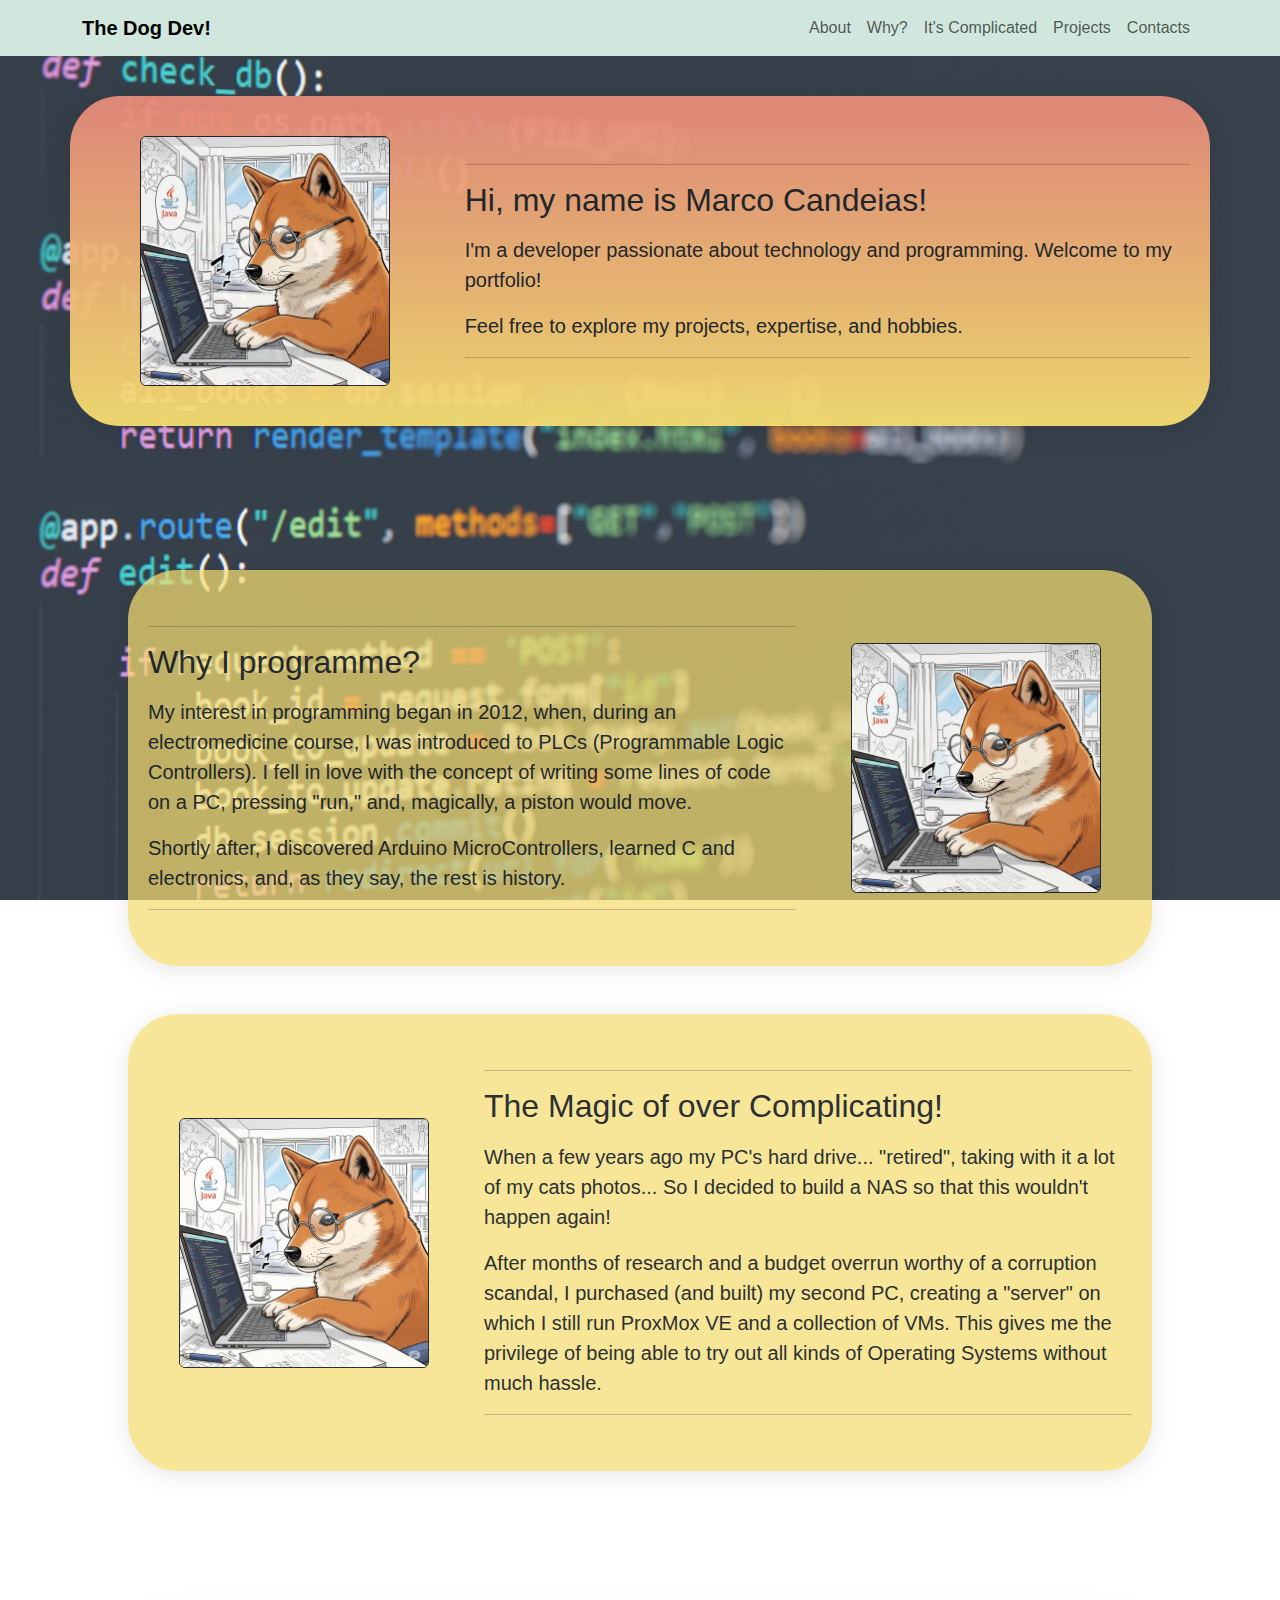
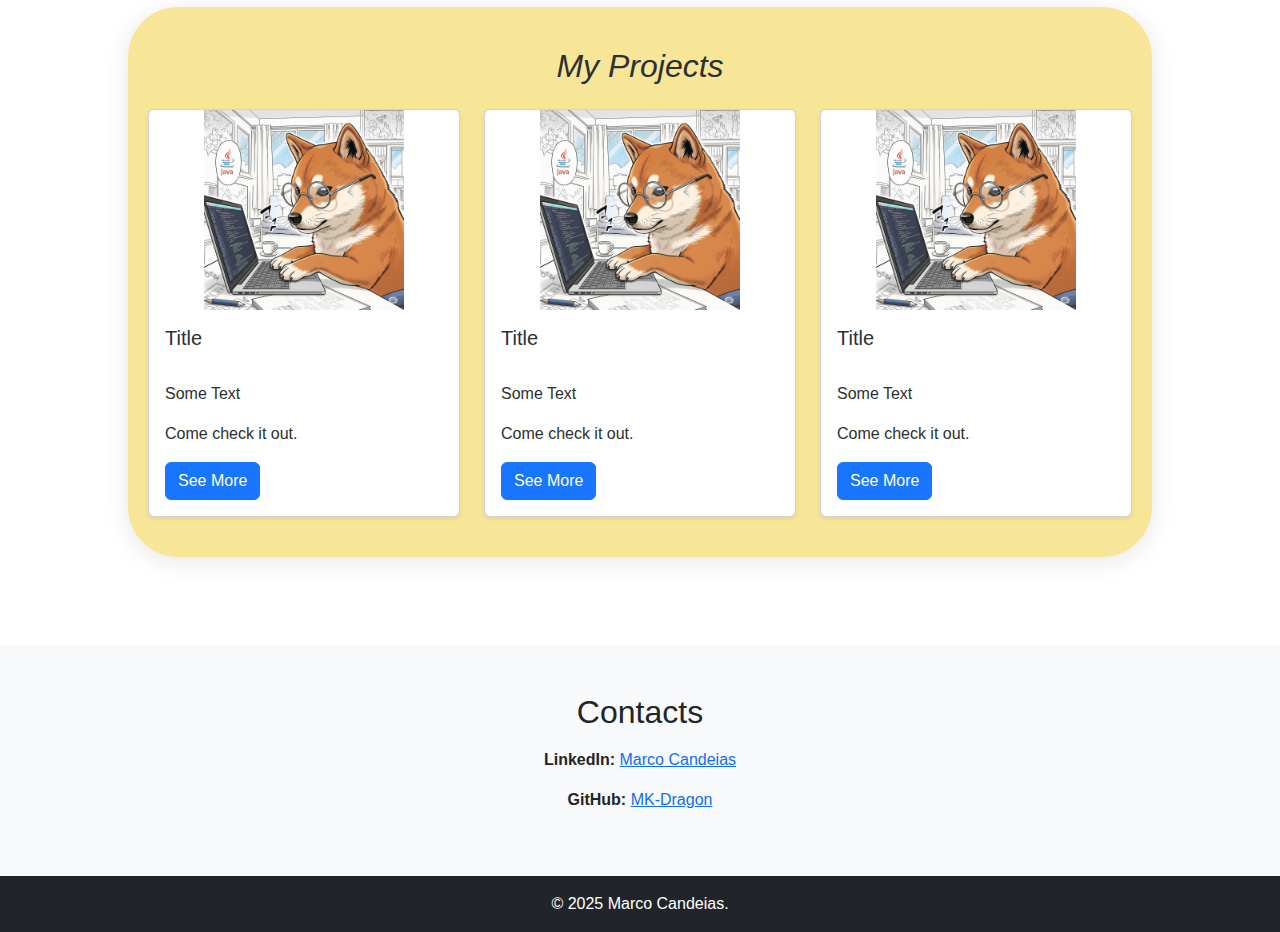
<file: page/pag1_me.html>
<!DOCTYPE html>
<html lang="pt">
<head>
    <meta charset="UTF-8">
    <meta name="viewport" content="width=device-width, initial-scale=1.0">
    <title>Dog Dev - About Me</title>
    <link href="https://cdn.jsdelivr.net/npm/bootstrap@5.3.0/dist/css/bootstrap.min.css" rel="stylesheet">
    <link rel="stylesheet" href="../style.css">
    <link rel="icon" type="image/x-icon" href="img/atec_logo_nbg.ico">
</head>
<body>

    <nav class="navbar navbar-expand-lg navbar-light bg-success-subtle fixed-top mk_top_bot">
        <div class="container">
            <a class="navbar-brand" href="../index.html"><b>The Dog Dev!</b></a>
            
            <button class="navbar-toggler" type="button" data-bs-toggle="collapse" data-bs-target="#navbarNav" aria-controls="navbarNav" aria-expanded="false" aria-label="Toggle navigation">
                <span class="navbar-toggler-icon"></span>
            </button>
            
            <div class="collapse navbar-collapse justify-content-end" id="navbarNav">
                <ul class="navbar-nav">
                    <li class="nav-item">
                        <a class="nav-link" href="#sobre">About</a>
                    </li>

                    <li class="nav-item">
                        <a class="nav-link" href="#porque_programo">Why?</a>
                    </li>
                    <li class="nav-item">
                        <a class="nav-link" href="#magia_complicar">It's Complicated</a>
                    </li>

                    <li class="nav-item">
                        <a class="nav-link" href="#projeto">Projects</a>
                    </li>
                    <li class="nav-item">
                        <a class="nav-link" href="#contato">Contacts</a>
                    </li>
                </ul>
            </div>
        </div>
    </nav>


    <!-- intro -->
    <a name="sobre"></a>
    <br><br>
    <div class="container my-5 bloco-apresentacao">
        <div class="row align-items-center">
            <div class="col-md-4 text-center">
                <img src="../img/dog.png" alt="Foto de perfil" class="img-fluid rounded border border-dark" style="max-width: 250px;">
            </div>
            <div class="col-md-8">
                <hr>
                <h2 class="mb-3">Hi, my name is Marco Candeias!</h2>
                <p class="lead">I'm a developer passionate about technology and programming. Welcome to my portfolio!</p>
                <p class="lead">Feel free to explore my projects, expertise, and hobbies.</p>
                <hr>
            </div>
        </div>
    </div>

    <br><br>

    <!-- article -->

    <a name="porque_programo"></a>
    <div class="container my-5 bloco-apresentacao2">
        <div class="row align-items-center">
            
            <div class="col-md-8">
                <hr>
                <h2 class="mb-3">Why I programme?</h2>
                <p class="lead">My interest in programming began in 2012, when, during an electromedicine course, I was introduced to PLCs (Programmable Logic Controllers).
                    I fell in love with the concept of writing some lines of code on a PC, pressing "run," and, magically, a piston would move.
                </p>
                <p class="lead">Shortly after, I discovered Arduino MicroControllers, learned C and electronics, and, as they say, the rest is history.</p>
                <hr>
            </div>
            <div class="col-md-4 text-center">
                <img src="../img/dog.png" alt="Foto de perfil" class="img-fluid rounded border border-dark" style="max-width: 250px;">
            </div>
        </div>
    </div>

    <a name="magia_complicar"></a>
    <div class="container my-5 bloco-apresentacao2">
        <div class="row align-items-center">
            <div class="col-md-4 text-center">
                <img src="../img/dog.png" alt="Foto de perfil" class="img-fluid rounded border border-dark" style="max-width: 250px;">
            </div>
            <div class="col-md-8">
                <hr>
                <h2 class="mb-3">The Magic of over Complicating!</h2>
                <p class="lead">When a few years ago my PC's hard drive... "retired", taking with it a lot of my cats photos... So I decided to build a NAS so that this wouldn't happen again!</p>
                <p class="lead">After months of research and a budget overrun worthy of a corruption scandal, I purchased (and built) my second PC, creating a "server" on which I still run ProxMox VE and a collection of VMs.
                    This gives me the privilege of being able to try out all kinds of Operating Systems without much hassle.
                </p>
                <hr>
            </div>
        </div>
    </div>


    <a name="projeto"></a>
    <section id="projetos" class="py-5">
        <div class="container bloco-apresentacao2">
            <h2 class="text-center mb-4"><i>My Projects</i></h2>
            <div class="row row-cols-1 row-cols-md-3 g-4">

                <div class="col">
                    <div class="card h-100 shadow-sm">
                        <img src="../img/dog.png" class="card-img-top" alt="Imagem do Projeto 1" style="object-fit: contain;">
                        <div class="card-body">
                            <h5 class="card-title">Title</h5>
                            <br>
                            <p class="card-text">Some Text</p>
                            <p class="card-text">Come check it out.</p>
                            <a href="../page/" class="btn btn-primary">See More</a>
                        </div>
                    </div>
                </div>

                <div class="col">
                    <div class="card h-100 shadow-sm">
                        <img src="../img/dog.png" class="card-img-top" alt="Imagem do Projeto 2" style="object-fit: contain;">
                        <div class="card-body">
                            <h5 class="card-title">Title</h5>
                            <br>
                            <p class="card-text">Some Text</p>
                            <p class="card-text">Come check it out.</p>
                            <a href="../page/" class="btn btn-primary">See More</a>
                        </div>
                    </div>
                </div>

                <div class="col">
                    <div class="card h-100 shadow-sm">
                        <img src="../img/dog.png" class="card-img-top" alt="Imagem do Projeto 3" style="object-fit: contain;">
                        <div class="card-body">
                            <h5 class="card-title">Title</h5>
                            <br>
                            <p class="card-text">Some Text</p>
                            <p class="card-text">Come check it out.</p>
                            <a href="../Trabalho_03/index.html" class="btn btn-primary">See More</a>
                        </div>
                    </div>
                </div>

            </div>
        </div>
    </section>


    <!-- Footer and Contacts -->
    <a name="contato"></a>
    <section id="contato" class="bg-light py-5 mk_top_bot">
        <div class="container text-center">
            <h2 class="mb-3">Contacts</h2>
            <p><b>LinkedIn:</b> <a href="https://www.linkedin.com" target="_blank">Marco Candeias</a></p>
            <p><b>GitHub:</b> <a href="https://github.com/MK-Dragon/My_Portfolio" target="_blank">MK-Dragon</a></p>
        </div>
    </section>

    <footer class="bg-dark text-white text-center py-3">
        <p class="mb-0">© 2025 Marco Candeias.</p>
    </footer>

    <script src="https://cdn.jsdelivr.net/npm/bootstrap@5.3.0/dist/js/bootstrap.bundle.min.js"></script>
</body>
</html>
</file>
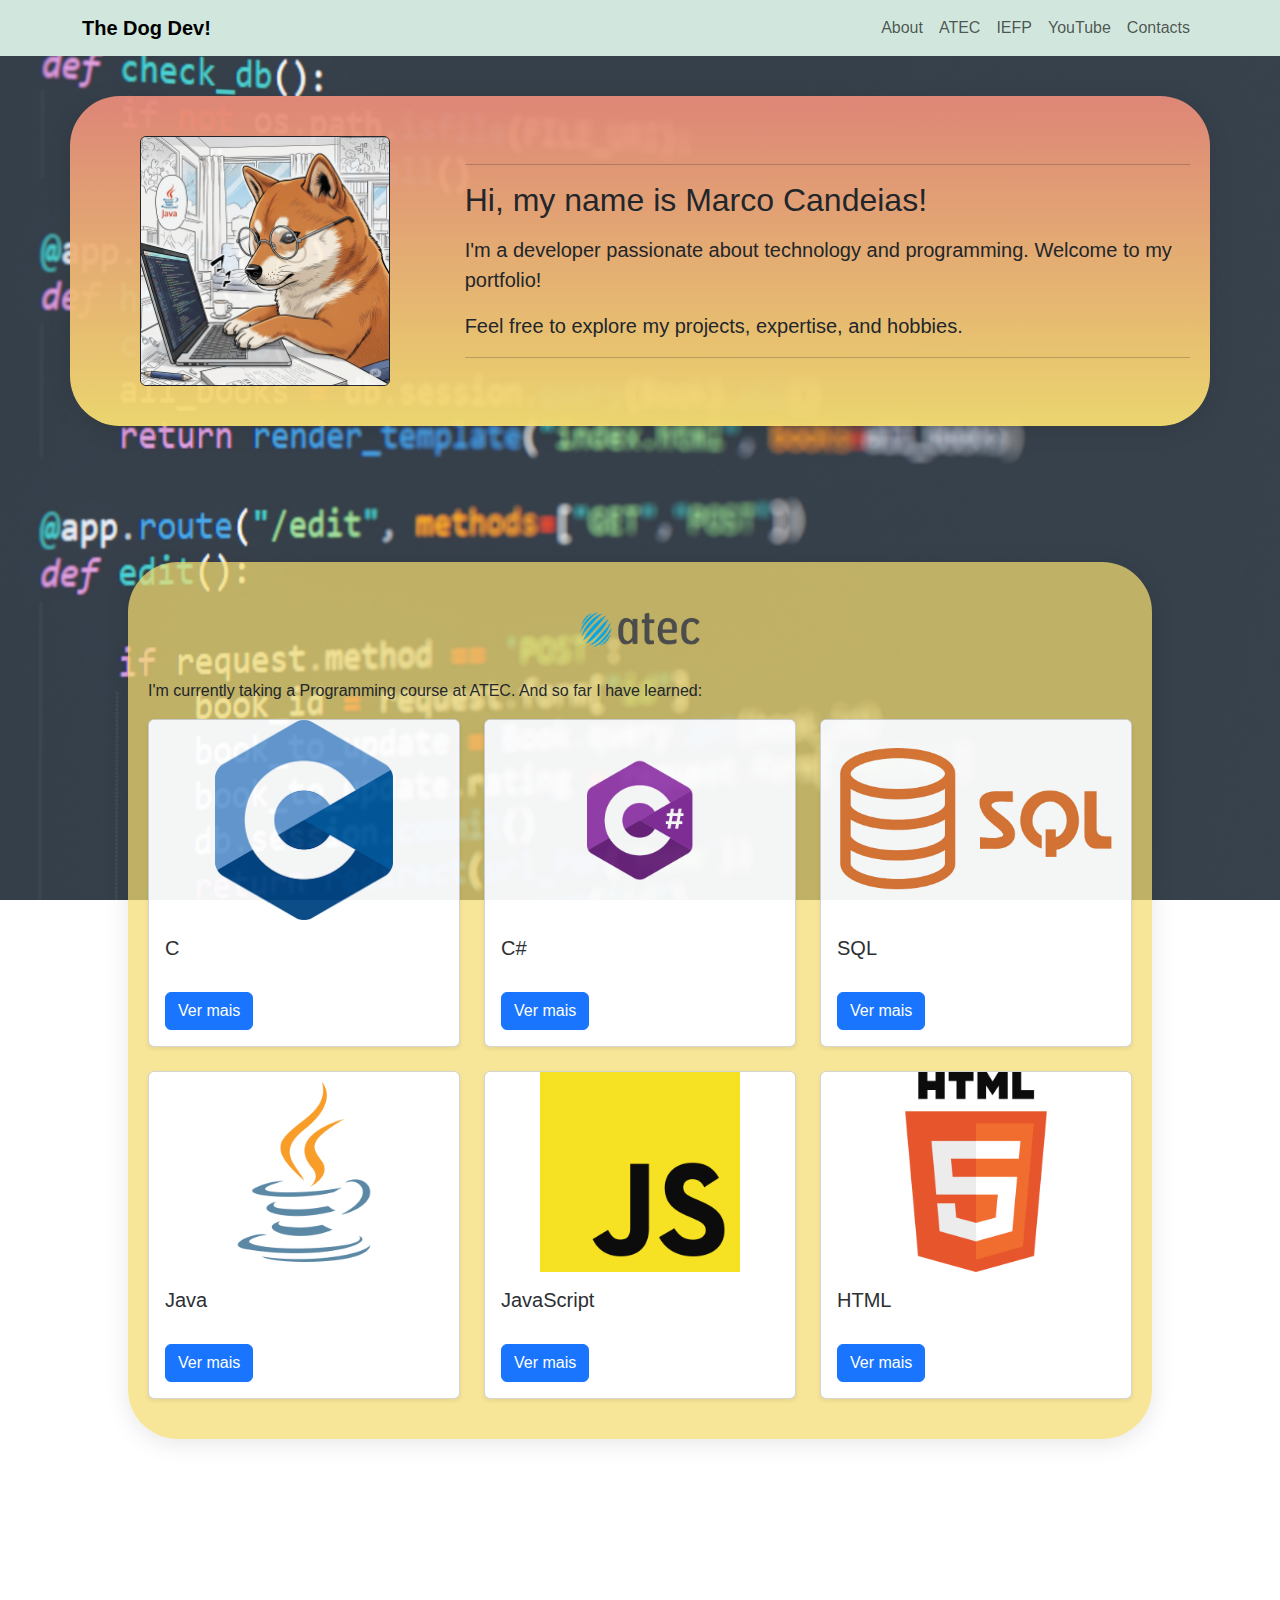
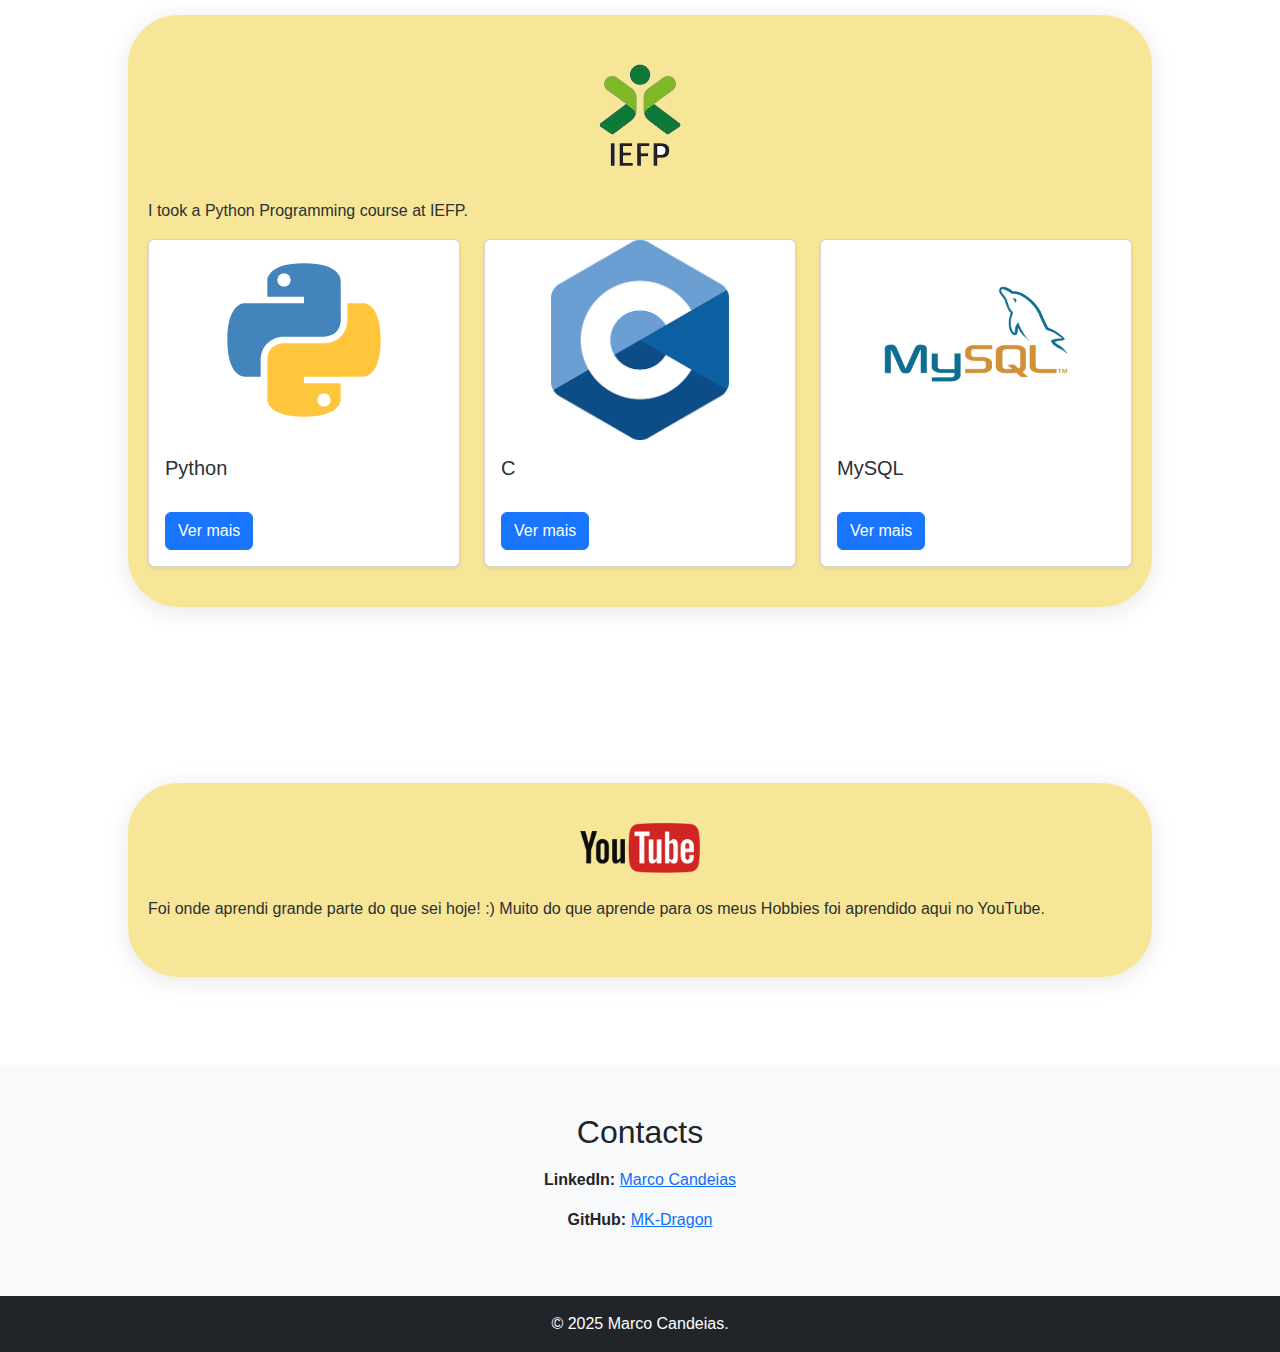
<file: page/pag2_skils.html>
<!DOCTYPE html>
<html lang="pt">
<head>
    <meta charset="UTF-8">
    <meta name="viewport" content="width=device-width, initial-scale=1.0">
    <title>Dog Dev - Skill Set</title>
    <link href="https://cdn.jsdelivr.net/npm/bootstrap@5.3.0/dist/css/bootstrap.min.css" rel="stylesheet">
    <link rel="stylesheet" href="../style.css">
    <link rel="icon" type="image/x-icon" href="img/atec_logo_nbg.ico">
</head>
<body>

    <nav class="navbar navbar-expand-lg navbar-light bg-success-subtle fixed-top mk_top_bot">
        <div class="container">
            <a class="navbar-brand" href="../index.html"><b>The Dog Dev!</b></a>
            
            <button class="navbar-toggler" type="button" data-bs-toggle="collapse" data-bs-target="#navbarNav" aria-controls="navbarNav" aria-expanded="false" aria-label="Toggle navigation">
                <span class="navbar-toggler-icon"></span>
            </button>
            
            <div class="collapse navbar-collapse justify-content-end" id="navbarNav">
                <ul class="navbar-nav">
                    <li class="nav-item">
                        <a class="nav-link" href="#sobre">About</a>
                    </li>

                    <li class="nav-item">
                        <a class="nav-link" href="#atec">ATEC</a>
                    </li>
                    <li class="nav-item">
                        <a class="nav-link" href="#iefp">IEFP</a>
                    </li>
                    <li class="nav-item">
                        <a class="nav-link" href="#youtube">YouTube</a>
                    </li>

                    <li class="nav-item">
                        <a class="nav-link" href="#contato">Contacts</a>
                    </li>
                </ul>
            </div>
        </div>
    </nav>


    <!-- intro -->
    <a name="sobre"></a>
    <br><br>
    <div class="container my-5 bloco-apresentacao">
        <div class="row align-items-center">
            <div class="col-md-4 text-center">
                <img src="../img/dog.png" alt="Foto de perfil" class="img-fluid rounded border border-dark" style="max-width: 250px;">
            </div>
            <div class="col-md-8">
                <hr>
                <h2 class="mb-3">Hi, my name is Marco Candeias!</h2>
                <p class="lead">I'm a developer passionate about technology and programming. Welcome to my portfolio!</p>
                <p class="lead">Feel free to explore my projects, expertise, and hobbies.</p>
                <hr>
            </div>
        </div>
    </div>

    <!-- ATEC -->
    <a name="atec"></a>
    <section id="projetos" class="py-5">
        <div class="container bloco-apresentacao2">
            <h2 class="text-center mb-4">
                <img src="../img/atec.png" alt="iefp logo" style="width: 120px; float: center;"></a>
            </h2>
            <p>I'm currently taking a Programming course at ATEC. And so far I have learned:</p>
            
            <div class="row row-cols-1 row-cols-md-3 g-4">

                <div class="col">
                    <div class="card h-100 shadow-sm">
                        <img src="../img/C_Logo.png" class="card-img-top" alt="Imagem do Projeto 2" style="object-fit: contain;">
                        <div class="card-body">
                            <h5 class="card-title">C</h5>
                            <br>
                            <a href="../page/pag2_skils.html" class="btn btn-primary">Ver mais</a>
                        </div>
                    </div>
                </div>

                <div class="col">
                    <div class="card h-100 shadow-sm">
                        <img src="../img/Csharp_Logo.png" class="card-img-top" alt="Imagem do Projeto 3" style="object-fit: contain;">
                        <div class="card-body">
                            <h5 class="card-title">C#</h5>
                            <br>
                            <a href="../Trabalho_03/index.html" class="btn btn-primary">Ver mais</a>
                        </div>
                    </div>
                </div>

                <div class="col">
                    <div class="card h-100 shadow-sm">
                        <img src="../img/SQL_logo.png" class="card-img-top" alt="Imagem do Projeto 3" style="object-fit: contain;">
                        <div class="card-body">
                            <h5 class="card-title">SQL</h5>
                            <br>
                            <a href="../Trabalho_03/index.html" class="btn btn-primary">Ver mais</a>
                        </div>
                    </div>
                </div>

                <!--  -->

                <div class="col">
                    <div class="card h-100 shadow-sm">
                        <img src="../img/java.webp" class="card-img-top" alt="Imagem do Projeto 3" style="object-fit: contain;">
                        <div class="card-body">
                            <h5 class="card-title">Java</h5>
                            <br>
                            <a href="../Trabalho_03/index.html" class="btn btn-primary">Ver mais</a>
                        </div>
                    </div>
                </div>


                <div class="col">
                    <div class="card h-100 shadow-sm">
                        <img src="../img/JavaScript_logo.png" class="card-img-top" alt="Imagem do Projeto 1" style="object-fit: contain;">
                        <div class="card-body">
                            <h5 class="card-title">JavaScript</h5>
                            <br>
                            <a href="../page/" class="btn btn-primary">Ver mais</a>
                        </div>
                    </div>
                </div>

                <div class="col">
                    <div class="card h-100 shadow-sm">
                        <img src="../img/html_logo.png" class="card-img-top" alt="Imagem do Projeto 3" style="object-fit: contain;">
                        <div class="card-body">
                            <h5 class="card-title">HTML</h5>
                            <br>
                            <a href="../Trabalho_03/index.html" class="btn btn-primary">Ver mais</a>
                        </div>
                    </div>
                </div>

                <!--  -->
                

            </div>
        </div>
    </section>

    

    <!-- IEFP -->
    <a name="iefp"></a>
    <section id="projetos" class="py-5">
        <div class="container bloco-apresentacao2">
            <h2 class="text-center mb-4">
                <img src="../img/iefp_logo.jpg" alt="iefp logo" style="width: 120px; float: center;"></a>
            </h2>
            <p>I took a Python Programming course at IEFP.</p>            
            <div class="row row-cols-1 row-cols-md-3 g-4">

                <div class="col">
                    <div class="card h-100 shadow-sm">
                        <img src="../img/Python_logo_01.svg" class="card-img-top" alt="python image" style="object-fit: contain;">
                        <div class="card-body">
                            <h5 class="card-title">Python</h5>
                            <br>
                            <a href="../page/" class="btn btn-primary">Ver mais</a>
                        </div>
                    </div>
                </div>

                <div class="col">
                    <div class="card h-100 shadow-sm">
                        <img src="../img/C_Logo.png" class="card-img-top" alt="Imagem do Projeto 2" style="object-fit: contain;">
                        <div class="card-body">
                            <h5 class="card-title">C</h5>
                            <br>
                            <a href="../page/pag2_skils.html" class="btn btn-primary">Ver mais</a>
                        </div>
                    </div>
                </div>

                <div class="col">
                    <div class="card h-100 shadow-sm">
                        <img src="../img/mySQL.png" class="card-img-top" alt="Imagem do Projeto 3" style="object-fit: contain;">
                        <div class="card-body">
                            <h5 class="card-title">MySQL</h5>
                            <br>
                            <a href="../Trabalho_03/index.html" class="btn btn-primary">Ver mais</a>
                        </div>
                    </div>
                </div>

            </div>
        </div>
    </section>


    <!-- Youtube -->
    <a name="youtube"></a>
    <section id="projetos" class="py-5">
        <div class="container bloco-apresentacao2">
            <h2 class="text-center mb-4">
                <img src="../img/YouTube_logo.png" alt="youtube logo" style="width: 120px; float: center;"></a>
            </h2>
            <p>Foi onde aprendi grande parte do que sei hoje! :) Muito do que aprende para os meus Hobbies foi aprendido aqui no YouTube. </p>
            
            
        </div>
    </section>


    

    <!-- Footer and Contacts -->
    <a name="contato"></a>
    <section id="contato" class="bg-light py-5 mk_top_bot">
        <div class="container text-center">
            <h2 class="mb-3">Contacts</h2>
            <p><b>LinkedIn:</b> <a href="https://www.linkedin.com" target="_blank">Marco Candeias</a></p>
            <p><b>GitHub:</b> <a href="https://github.com/MK-Dragon/My_Portfolio" target="_blank">MK-Dragon</a></p>
        </div>
    </section>

    <footer class="bg-dark text-white text-center py-3">
        <p class="mb-0">© 2025 Marco Candeias.</p>
    </footer>

    <script src="https://cdn.jsdelivr.net/npm/bootstrap@5.3.0/dist/js/bootstrap.bundle.min.js"></script>
</body>
</html>
</file>
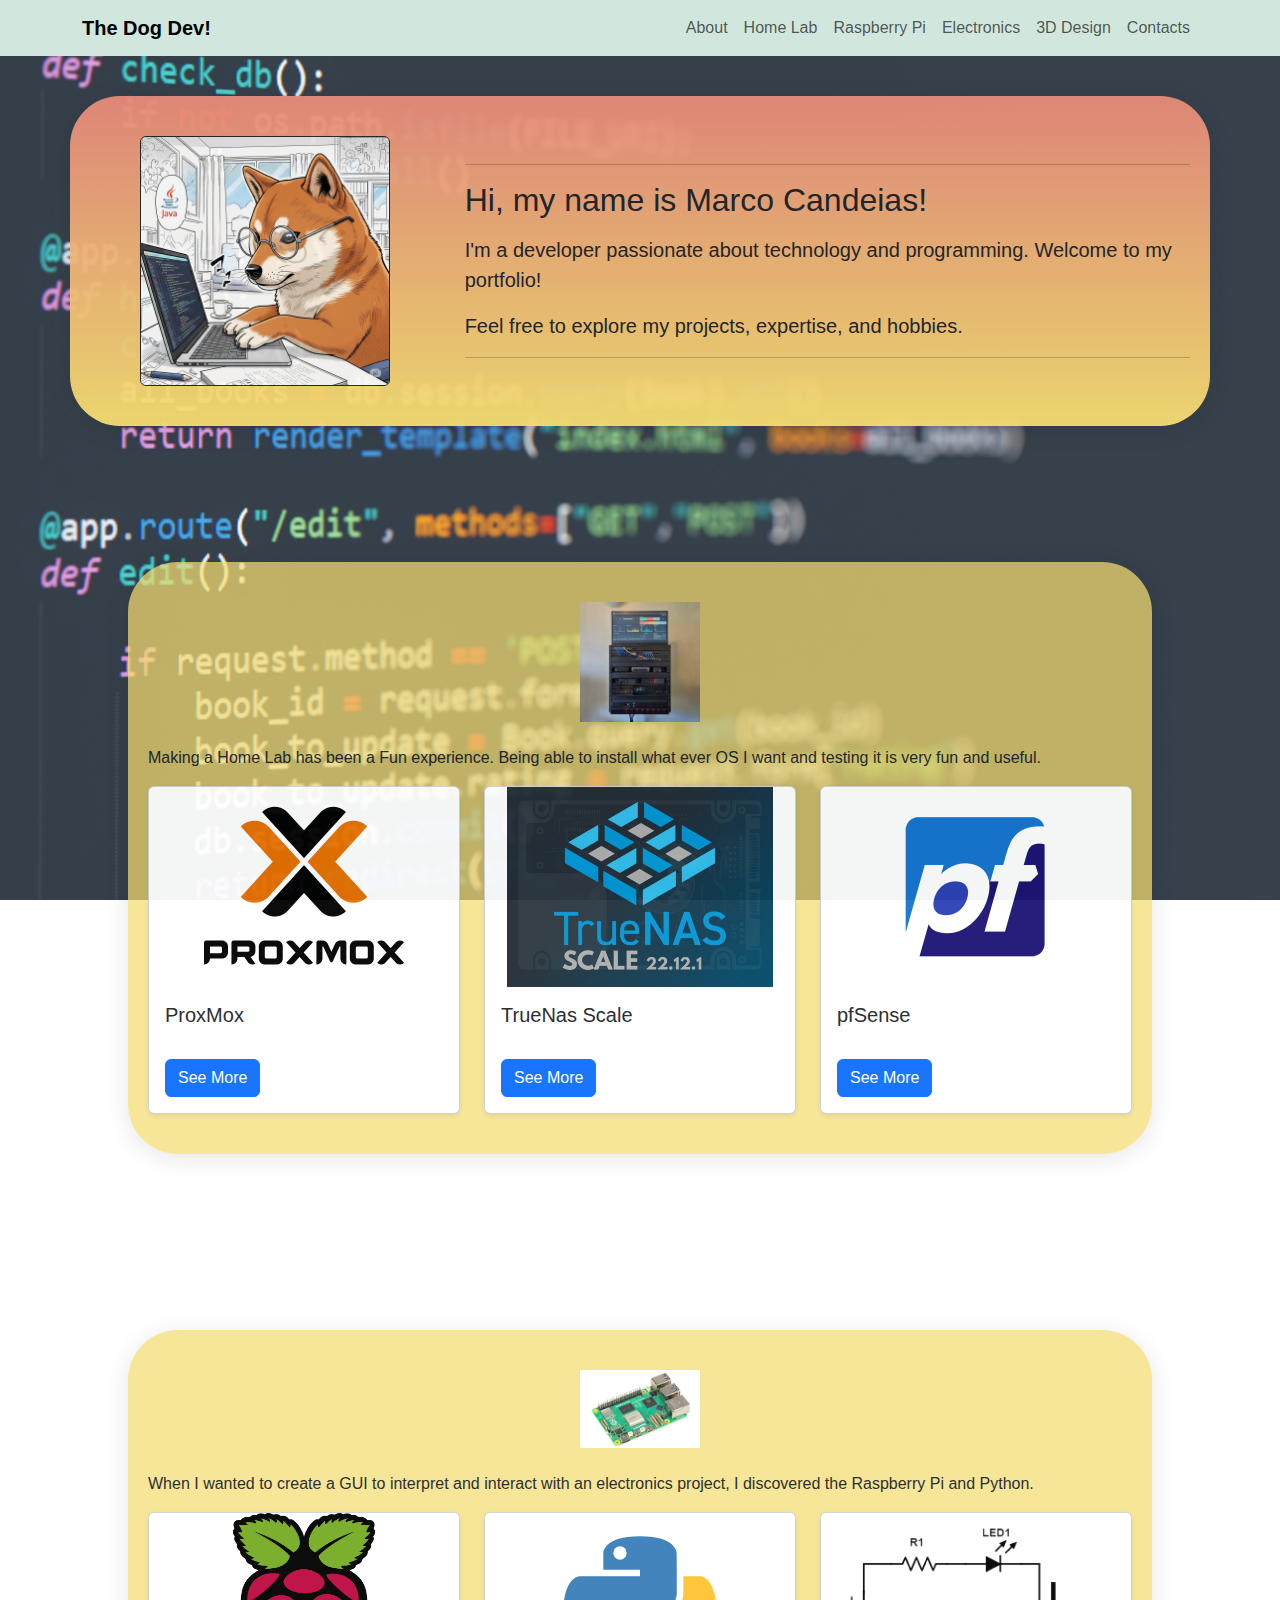
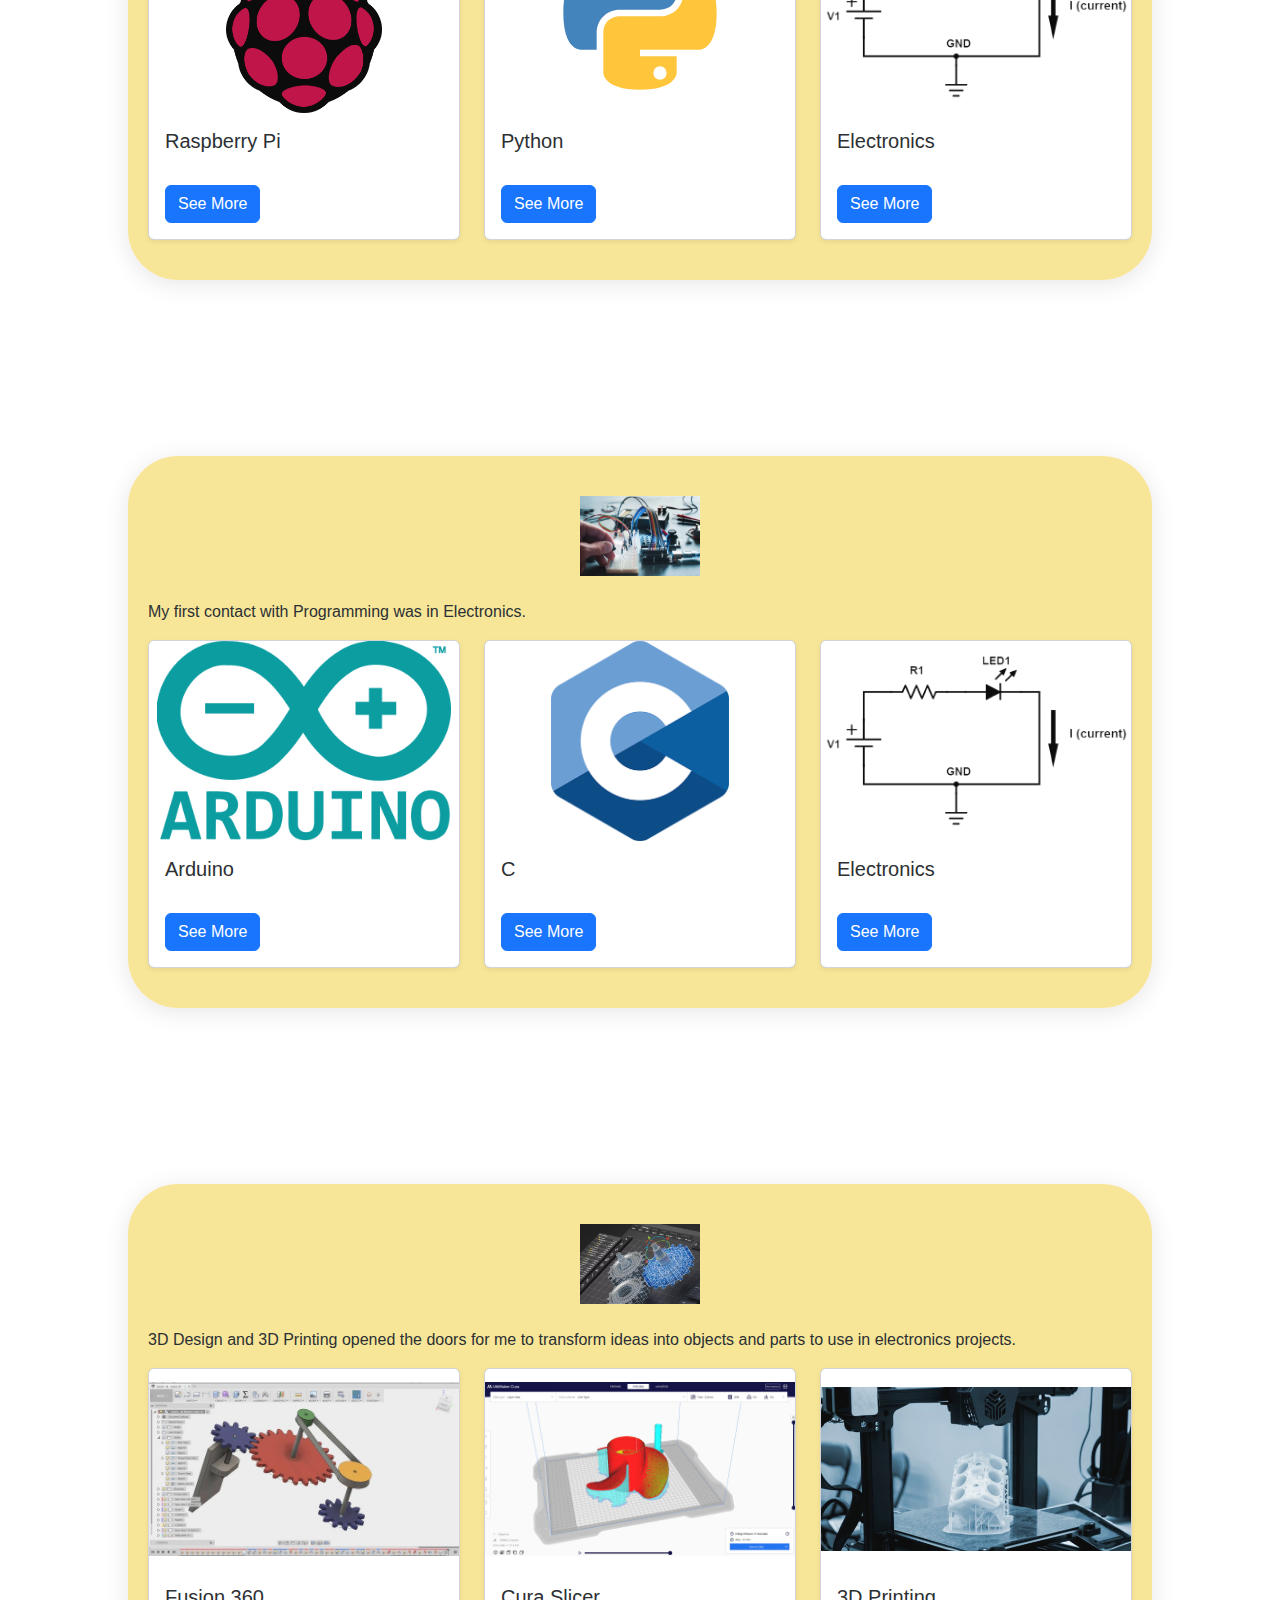
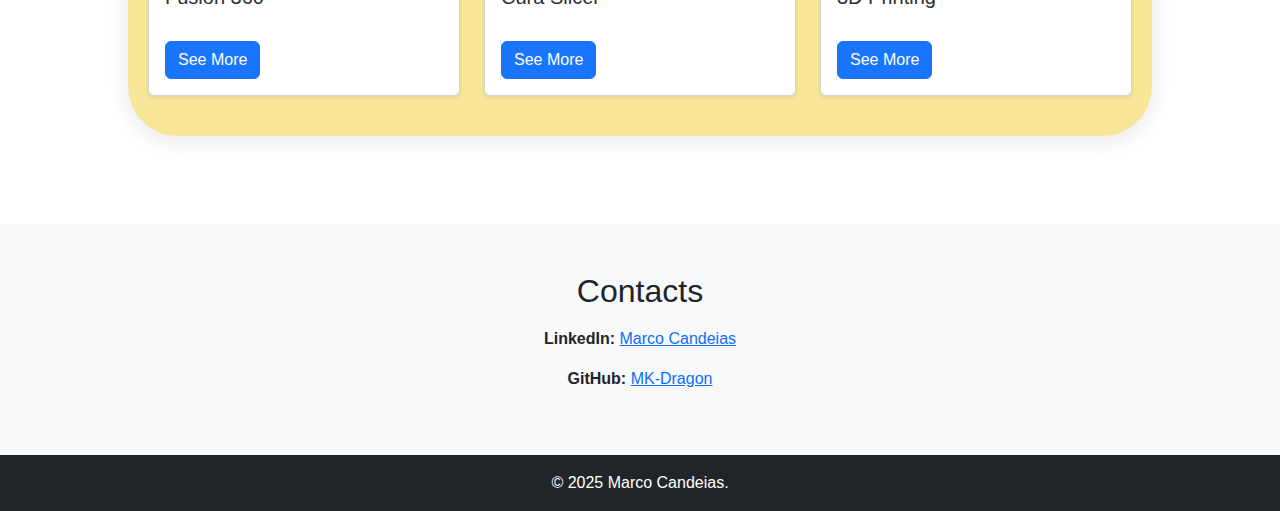
<file: page/pag3_hobbies.html>
<!DOCTYPE html>
<html lang="pt">
<head>
    <meta charset="UTF-8">
    <meta name="viewport" content="width=device-width, initial-scale=1.0">
    <title>Dog Dev - Hobbies</title>
    <link href="https://cdn.jsdelivr.net/npm/bootstrap@5.3.0/dist/css/bootstrap.min.css" rel="stylesheet">
    <link rel="stylesheet" href="../style.css">
    <link rel="icon" type="image/x-icon" href="../img/atec_logo_nbg.ico">
</head>
<body>

    <nav class="navbar navbar-expand-lg navbar-light bg-success-subtle fixed-top mk_top_bot">
        <div class="container">
            <a class="navbar-brand" href="../index.html"><b>The Dog Dev!</b></a>
            
            <button class="navbar-toggler" type="button" data-bs-toggle="collapse" data-bs-target="#navbarNav" aria-controls="navbarNav" aria-expanded="false" aria-label="Toggle navigation">
                <span class="navbar-toggler-icon"></span>
            </button>
            
            <div class="collapse navbar-collapse justify-content-end" id="navbarNav">
                <ul class="navbar-nav">
                    <li class="nav-item">
                        <a class="nav-link" href="#sobre">About</a>
                    </li>


                    <li class="nav-item">
                        <a class="nav-link" href="#homelab">Home Lab</a>
                    </li>
                    <li class="nav-item">
                        <a class="nav-link" href="#RaspberryPi">Raspberry Pi</a>
                    </li>
                    <li class="nav-item">
                        <a class="nav-link" href="#Electronics">Electronics</a>
                    </li>
                    <li class="nav-item">
                        <a class="nav-link" href="#3d">3D Design</a>
                    </li>

                    
                    <li class="nav-item">
                        <a class="nav-link" href="#contato">Contacts</a>
                    </li>
                </ul>
            </div>
        </div>
    </nav>

    
    <!-- intro -->
    <a name="sobre"></a>
    <br><br>
    <div class="container my-5 bloco-apresentacao">
        <div class="row align-items-center">
            <div class="col-md-4 text-center">
                <img src="../img/dog.png" alt="Foto de perfil" class="img-fluid rounded border border-dark" style="max-width: 250px;">
            </div>
            <div class="col-md-8">
                <hr>
                <h2 class="mb-3">Hi, my name is Marco Candeias!</h2>
                <p class="lead">I'm a developer passionate about technology and programming. Welcome to my portfolio!</p>
                <p class="lead">Feel free to explore my projects, expertise, and hobbies.</p>
                <hr>
            </div>
        </div>
    </div>


    <!-- Home Labs -->
    <a name="homelab"></a>
    <section id="projetos" class="py-5">
        <div class="container bloco-apresentacao2">
            <h2 class="text-center mb-4">
                <img src="../img/my_homelab.jpg" alt="iefp logo" style="width: 120px; float: center;"></a>
            </h2>
            <p>Making a Home Lab has been a Fun experience. Being able to install what ever OS I want and testing it is very fun and useful.</p>

            <div class="row row-cols-1 row-cols-md-3 g-4">

                <div class="col">
                    <div class="card h-100 shadow-sm">
                        <img src="../img/Proxmox-logo.png" class="card-img-top" alt="python image" style="object-fit: contain;">
                        <div class="card-body">
                            <h5 class="card-title">ProxMox</h5>
                            <br>
                            <a href="../page/" class="btn btn-primary">See More</a>
                        </div>
                    </div>
                </div>

                <div class="col">
                    <div class="card h-100 shadow-sm">
                        <img src="../img/truenas-scale.jpg" class="card-img-top" alt="Imagem do Projeto 3" style="object-fit: contain;">
                        <div class="card-body">
                            <h5 class="card-title">TrueNas Scale</h5>
                            <br>
                            <a href="../Trabalho_03/index.html" class="btn btn-primary">See More</a>
                        </div>
                    </div>
                </div>

                <div class="col">
                    <div class="card h-100 shadow-sm">
                        <img src="../img/pfSense.png" class="card-img-top" alt="Imagem do Projeto 2" style="object-fit: contain;">
                        <div class="card-body">
                            <h5 class="card-title">pfSense</h5>
                            <br>
                            <a href="../page/pag2_skils.html" class="btn btn-primary">See More</a>
                        </div>
                    </div>
                </div>

            </div>
        </div>
    </section>


    <!-- Raspberry Pi -->
    <a name="RaspberryPi"></a>
    <section id="projetos" class="py-5">
        <div class="container bloco-apresentacao2">
            <h2 class="text-center mb-4">
                <img src="../img/rpi.jpg" alt="iefp logo" style="width: 120px; float: center;"></a>
            </h2>
            <p>When I wanted to create a GUI to interpret and interact with an electronics project, I discovered the Raspberry Pi and Python.</p>
            
            <div class="row row-cols-1 row-cols-md-3 g-4">

                <div class="col">
                    <div class="card h-100 shadow-sm">
                        <img src="../img/pi_logo.png" class="card-img-top" alt="python image" style="object-fit: contain;">
                        <div class="card-body">
                            <h5 class="card-title">Raspberry Pi</h5>
                            <br>
                            <a href="https://www.raspberrypi.com/" class="btn btn-primary" target="_blank">See More</a>
                        </div>
                    </div>
                </div>

                <div class="col">
                    <div class="card h-100 shadow-sm">
                        <img src="../img/Python_logo_01.svg" class="card-img-top" alt="Imagem do Projeto 2" style="object-fit: contain;">
                        <div class="card-body">
                            <h5 class="card-title">Python</h5>
                            <br>
                            <a href="https://www.python.org/" class="btn btn-primary" target="_blank">See More</a>
                        </div>
                    </div>
                </div>

                <div class="col">
                    <div class="card h-100 shadow-sm">
                        <img src="../img/electronic-circuit-voltage-source-resistor-le-removebg-preview.png" class="card-img-top" alt="Imagem do Projeto 3" style="object-fit: contain;">
                        <div class="card-body">
                            <h5 class="card-title">Electronics</h5>
                            <br>
                            <a href="../Trabalho_03/index.html" class="btn btn-primary">See More</a>
                        </div>
                    </div>
                </div>

            </div>
        </div>
    </section>

    
    <!-- Electronica -->
    <a name="Electronics"></a>
    <section id="projetos" class="py-5">
        <div class="container bloco-apresentacao2">
            <h2 class="text-center mb-4">
                <img src="../img/elec.jpg" alt="iefp logo" style="width: 120px; float: center;"></a>
            </h2>
            <p>My first contact with Programming was in Electronics.</p>
            
            <div class="row row-cols-1 row-cols-md-3 g-4">

                <div class="col">
                    <div class="card h-100 shadow-sm">
                        <img src="../img/Arduino.png" class="card-img-top" alt="python image" style="object-fit: contain;">
                        <div class="card-body">
                            <h5 class="card-title">Arduino</h5>
                            <br>
                            <a href="https://www.arduino.cc/" class="btn btn-primary" target="_blank">See More</a>
                        </div>
                    </div>
                </div>

                <div class="col">
                    <div class="card h-100 shadow-sm">
                        <img src="../img/C_Logo.png" class="card-img-top" alt="Imagem do Projeto 2" style="object-fit: contain;">
                        <div class="card-body">
                            <h5 class="card-title">C</h5>
                            <br>
                            <a href="https://en.wikipedia.org/wiki/C_(programming_language)" class="btn btn-primary" target="_blank">See More</a>
                        </div>
                    </div>
                </div>

                <div class="col">
                    <div class="card h-100 shadow-sm">
                        <img src="../img/electronic-circuit-voltage-source-resistor-le-removebg-preview.png" class="card-img-top" alt="Imagem do Projeto 3" style="object-fit: contain;">
                        <div class="card-body">
                            <h5 class="card-title">Electronics</h5>
                            <br>
                            <a href="../Trabalho_03/index.html" class="btn btn-primary">See More</a>
                        </div>
                    </div>
                </div>

            </div>
        </div>
    </section>


    <!-- 3D Printing -->
    <a name="3d"></a>
    <section id="projetos" class="py-5">
        <div class="container bloco-apresentacao2">
            <h2 class="text-center mb-4">
                <img src="../img/3d-product-design.webp" alt="iefp logo" style="width: 120px; float: center;"></a>
            </h2>
            <p>3D Design and 3D Printing opened the doors for me to transform ideas into objects and parts to use in electronics projects.</p>
            
            <div class="row row-cols-1 row-cols-md-3 g-4">

                <div class="col">
                    <div class="card h-100 shadow-sm">
                        <img src="../img/fusion360.jpg" class="card-img-top" alt="python image" style="object-fit: contain;">
                        <div class="card-body">
                            <h5 class="card-title">Fusion 360</h5>
                            <br>
                            <a href="https://www.autodesk.com/campaigns/fusion-360" class="btn btn-primary" target="_blank">See More</a>
                        </div>
                    </div>
                </div>

                <div class="col">
                    <div class="card h-100 shadow-sm">
                        <img src="../img/cura.png" class="card-img-top" alt="Imagem do Projeto 3" style="object-fit: contain;">
                        <div class="card-body">
                            <h5 class="card-title">Cura Slicer</h5>
                            <br>
                            <a href="https://ultimaker.com/software/ultimaker-cura/" class="btn btn-primary" target="_blank">See More</a>
                        </div>
                    </div>
                </div>

                <div class="col">
                    <div class="card h-100 shadow-sm">
                        <img src="../img/3DPrinting.jpg" class="card-img-top" alt="Imagem do Projeto 2" style="object-fit: contain;">
                        <div class="card-body">
                            <h5 class="card-title">3D Printing</h5>
                            <br>
                            <a href="../page/pag2_skils.html" class="btn btn-primary">See More</a>
                        </div>
                    </div>
                </div>

            </div>
        </div>
    </section>





    <!-- Footer and Contacts -->
    <a name="contato"></a>
    <section id="contato" class="bg-light py-5 mk_top_bot">
        <div class="container text-center">
            <h2 class="mb-3">Contacts</h2>
            <p><b>LinkedIn:</b> <a href="https://www.linkedin.com" target="_blank">Marco Candeias</a></p>
            <p><b>GitHub:</b> <a href="https://github.com/MK-Dragon/My_Portfolio" target="_blank">MK-Dragon</a></p>
        </div>
    </section>

    <footer class="bg-dark text-white text-center py-3">
        <p class="mb-0">© 2025 Marco Candeias.</p>
    </footer>

    <script src="https://cdn.jsdelivr.net/npm/bootstrap@5.3.0/dist/js/bootstrap.bundle.min.js"></script>
</body>
</html>
</file>
<file: style.css>
body {
    font-family: Arial, sans-serif;
    /*color: #62970b;*/

    background-image: url('img/Evolution-of-Coding-scaled.jpg');
    background-size: cover;
    background-repeat: no-repeat;
    background-position: center; /* Centers the image */
    background-attachment: fixed; /* Makes the image stay fixed even when scrolling */
    margin: 0; /* Remove default body margin */
    padding: 0; /* Remove default body padding */
}

.card img {
    height: 200px; /* Define uma altura fixa para as imagens dos cards */
    object-fit: cover; /* Garante que a imagem preencha o espaço sem distorcer */
}

/* Estilo para o botão "Ver mais" */
.btn-primary {
    background-color: #0d6efd; /* Cor azul do Bootstrap */
    border-color: #0d6efd;
}

.btn-primary:hover {
    background-color: #0b5ed7; /* Cor azul mais escura no hover */
    border-color: #0b5ed7;
}

/* Seção de contato com fundo cinza claro */
#contato {
    background-color: #f8f9fa; 
}

/* Rodapé */
footer {
    background-color: #212529; /* Cor de fundo escura */
    color: white;
}


.bloco-apresentacao {
    background: linear-gradient(to bottom, #e78a7a, #f5dd71);
    border-radius: 50px;
    box-shadow: 0 4px 24px rgba(0,0,0,0.10);
    padding: 40px 20px;
    margin-top: 40px;
    margin-bottom: 40px;
    opacity: 0.95;
}

.bloco-apresentacao2 {
    background-color: #f5dd71c2;
    border-radius: 50px;
    box-shadow: 0 4px 24px rgba(0,0,0,0.10);
    padding: 40px 20px;
    margin-top: 40px;
    margin-bottom: 40px;
    opacity: 0.95;
    width: 80%;
}

.mk_pecego-amarelo {
    background: linear-gradient(to bottom, #e78a7a, #f5dd71);
    opacity: 0.95;
}

.mk_top_bot {
    background-color: darkseagreen;
}

.card-img-top:hover{
    scale: 1.3;
}
</file>
